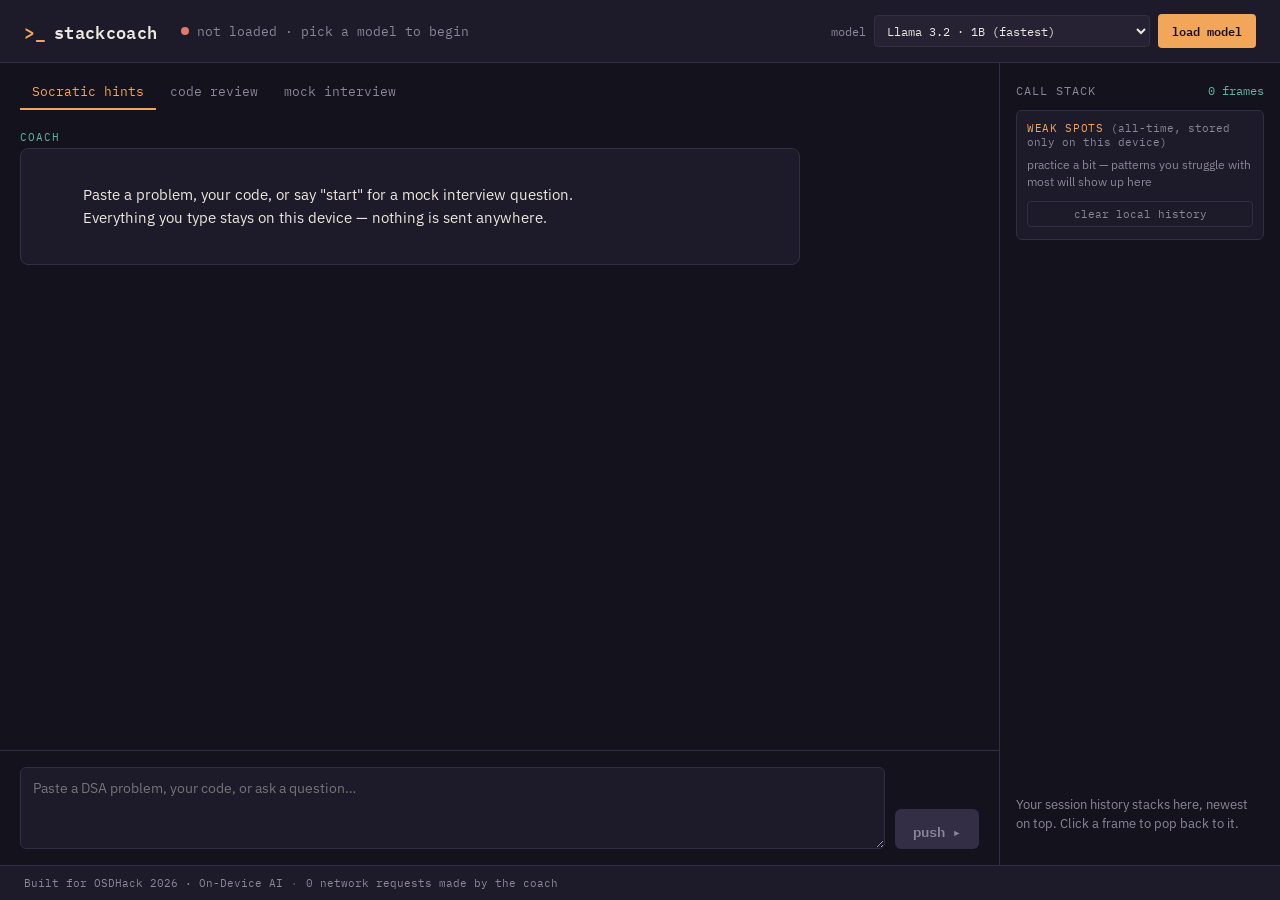
<file: index.html>
<!doctype html>
<html lang="en">
<head>
  <meta charset="utf-8" />
  <meta name="viewport" content="width=device-width, initial-scale=1" />
  <title>stackcoach — on-device DSA & interview practice</title>
  <meta name="description" content="A Socratic DSA and interview coach that runs entirely in your browser. No servers, no API keys, no data leaves your device." />
  <link rel="preconnect" href="https://fonts.googleapis.com">
  <link href="https://fonts.googleapis.com/css2?family=IBM+Plex+Mono:wght@400;500;600;700&family=IBM+Plex+Sans:wght@400;500;600&display=swap" rel="stylesheet">
  <link rel="stylesheet" href="style.css" />
</head>
<body>

  <header class="topbar">
    <div class="brand">
      <span class="brand-mark">&gt;_</span>
      <span class="brand-name">stackcoach</span>
    </div>

    <div class="status" id="status">
      <span class="status-dot" id="statusDot"></span>
      <span id="statusText">not loaded · pick a model to begin</span>
    </div>

    <div class="model-picker">
      <label for="modelSelect">model</label>
      <select id="modelSelect">
        <option value="Llama-3.2-1B-Instruct-q4f16_1-MLC">Llama 3.2 · 1B (fastest)</option>
        <option value="Qwen2.5-1.5B-Instruct-q4f16_1-MLC">Qwen 2.5 · 1.5B</option>
        <option value="Phi-3.5-mini-instruct-q4f16_1-MLC">Phi 3.5 mini · 3.8B (best quality)</option>
      </select>
      <button id="loadBtn" class="btn-load">load model</button>
    </div>
  </header>

  <main class="layout">

    <section class="workspace">
      <div class="mode-toggle" role="tablist">
        <button class="mode-btn active" data-mode="hint" role="tab">Socratic hints</button>
        <button class="mode-btn" data-mode="review" role="tab">code review</button>
        <button class="mode-btn" data-mode="interview" role="tab">mock interview</button>
      </div>

      <div class="thread" id="thread">
        <div class="msg msg-coach">
          <div class="msg-role">coach</div>
          <div class="msg-body">
            Paste a problem, your code, or say "start" for a mock interview question.
            Everything you type stays on this device — nothing is sent anywhere.
          </div>
        </div>
      </div>

      <form class="composer" id="composer">
        <textarea id="input" placeholder="Paste a DSA problem, your code, or ask a question…" rows="3"></textarea>
        <button type="submit" id="pushBtn" class="btn-push" disabled>push ▸</button>
      </form>
    </section>

    <aside class="stack-panel">
      <div class="stack-header">
        <span>call stack</span>
        <span class="stack-count" id="stackCount">0 frames</span>
      </div>

      <div class="weak-spots" id="weakSpots">
        <div class="weak-spots-title">weak spots <span class="weak-spots-hint">(all-time, stored only on this device)</span></div>
        <div class="weak-spots-list" id="weakSpotsList">
          <div class="weak-spots-empty">practice a bit — patterns you struggle with most will show up here</div>
        </div>
        <button type="button" id="clearHistory" class="btn-clear">clear local history</button>
      </div>

      <div class="stack-list" id="stackList">
        <div class="stack-empty">Your session history stacks here, newest on top. Click a frame to pop back to it.</div>
      </div>
    </aside>

  </main>

  <footer class="foot">
    <span>Built for OSDHack 2026 · On-Device AI</span>
    <span class="foot-sep">·</span>
    <span id="reqCount">0 network requests made by the coach</span>
  </footer>

  <script type="module" src="app.js"></script>
</body>
</html>
</file>
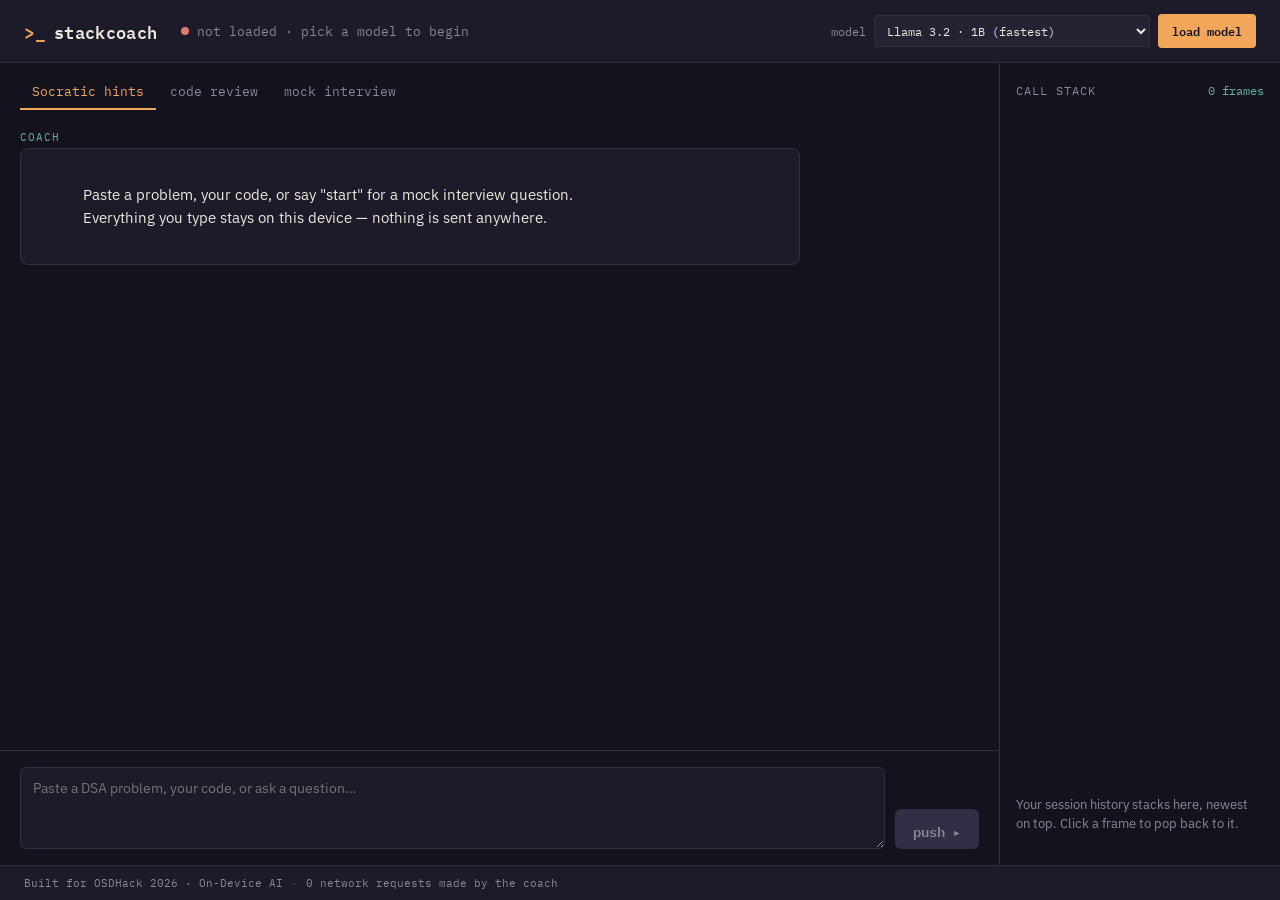
<file: files/index.html>
<!doctype html>
<html lang="en">
<head>
  <meta charset="utf-8" />
  <meta name="viewport" content="width=device-width, initial-scale=1" />
  <title>stackcoach — on-device DSA & interview practice</title>
  <meta name="description" content="A Socratic DSA and interview coach that runs entirely in your browser. No servers, no API keys, no data leaves your device." />
  <link rel="preconnect" href="https://fonts.googleapis.com">
  <link href="https://fonts.googleapis.com/css2?family=IBM+Plex+Mono:wght@400;500;600;700&family=IBM+Plex+Sans:wght@400;500;600&display=swap" rel="stylesheet">
  <link rel="stylesheet" href="style.css" />
</head>
<body>

  <header class="topbar">
    <div class="brand">
      <span class="brand-mark">&gt;_</span>
      <span class="brand-name">stackcoach</span>
    </div>

    <div class="status" id="status">
      <span class="status-dot" id="statusDot"></span>
      <span id="statusText">not loaded · pick a model to begin</span>
    </div>

    <div class="model-picker">
      <label for="modelSelect">model</label>
      <select id="modelSelect">
        <option value="Llama-3.2-1B-Instruct-q4f16_1-MLC">Llama 3.2 · 1B (fastest)</option>
        <option value="Qwen2.5-1.5B-Instruct-q4f16_1-MLC">Qwen 2.5 · 1.5B</option>
        <option value="Phi-3.5-mini-instruct-q4f16_1-MLC">Phi 3.5 mini · 3.8B (best quality)</option>
      </select>
      <button id="loadBtn" class="btn-load">load model</button>
    </div>
  </header>

  <main class="layout">

    <section class="workspace">
      <div class="mode-toggle" role="tablist">
        <button class="mode-btn active" data-mode="hint" role="tab">Socratic hints</button>
        <button class="mode-btn" data-mode="review" role="tab">code review</button>
        <button class="mode-btn" data-mode="interview" role="tab">mock interview</button>
      </div>

      <div class="thread" id="thread">
        <div class="msg msg-coach">
          <div class="msg-role">coach</div>
          <div class="msg-body">
            Paste a problem, your code, or say "start" for a mock interview question.
            Everything you type stays on this device — nothing is sent anywhere.
          </div>
        </div>
      </div>

      <form class="composer" id="composer">
        <textarea id="input" placeholder="Paste a DSA problem, your code, or ask a question…" rows="3"></textarea>
        <button type="submit" id="pushBtn" class="btn-push" disabled>push ▸</button>
      </form>
    </section>

    <aside class="stack-panel">
      <div class="stack-header">
        <span>call stack</span>
        <span class="stack-count" id="stackCount">0 frames</span>
      </div>
      <div class="stack-list" id="stackList">
        <div class="stack-empty">Your session history stacks here, newest on top. Click a frame to pop back to it.</div>
      </div>
    </aside>

  </main>

  <footer class="foot">
    <span>Built for OSDHack 2026 · On-Device AI</span>
    <span class="foot-sep">·</span>
    <span id="reqCount">0 network requests made by the coach</span>
  </footer>

  <script type="module" src="app.js"></script>
</body>
</html>
</file>
<file: style.css>
:root {
  --ink: #14121c;
  --panel: #1d1a29;
  --panel-raised: #262233;
  --line: #332e45;
  --paper: #ede7dd;
  --paper-dim: #b8b2a6;
  --amber: #f2a65a;
  --amber-dim: #c9843e;
  --teal: #5fb3a3;
  --muted: #8b8698;
  --danger: #e07a6b;

  --mono: "IBM Plex Mono", ui-monospace, monospace;
  --sans: "IBM Plex Sans", system-ui, sans-serif;
}

* { box-sizing: border-box; }

html, body {
  margin: 0;
  height: 100%;
  background: var(--ink);
  color: var(--paper);
  font-family: var(--sans);
}

body {
  display: flex;
  flex-direction: column;
  min-height: 100vh;
}

/* ---------- topbar ---------- */

.topbar {
  display: flex;
  align-items: center;
  gap: 24px;
  padding: 14px 24px;
  border-bottom: 1px solid var(--line);
  background: var(--panel);
  flex-wrap: wrap;
}

.brand {
  display: flex;
  align-items: baseline;
  gap: 8px;
  font-family: var(--mono);
  font-weight: 600;
}

.brand-mark {
  color: var(--amber);
  font-size: 1.1rem;
}

.brand-name {
  font-size: 1.05rem;
  letter-spacing: 0.02em;
}

.status {
  display: flex;
  align-items: center;
  gap: 8px;
  font-family: var(--mono);
  font-size: 0.8rem;
  color: var(--muted);
  margin-right: auto;
}

.status-dot {
  width: 8px;
  height: 8px;
  border-radius: 50%;
  background: var(--danger);
  flex-shrink: 0;
  transition: background 0.3s;
}

.status-dot.loading {
  background: var(--amber);
  animation: pulse 1s infinite ease-in-out;
}

.status-dot.ready {
  background: var(--teal);
  animation: none;
}

@keyframes pulse {
  0%, 100% { opacity: 1; }
  50% { opacity: 0.35; }
}

.model-picker {
  display: flex;
  align-items: center;
  gap: 8px;
  font-family: var(--mono);
  font-size: 0.78rem;
  color: var(--muted);
}

.model-picker select {
  background: var(--panel-raised);
  color: var(--paper);
  border: 1px solid var(--line);
  border-radius: 4px;
  padding: 6px 8px;
  font-family: var(--mono);
  font-size: 0.78rem;
}

.btn-load {
  background: var(--amber);
  color: var(--ink);
  border: none;
  border-radius: 4px;
  padding: 7px 14px;
  font-family: var(--mono);
  font-weight: 600;
  font-size: 0.78rem;
  cursor: pointer;
  transition: filter 0.15s;
}

.btn-load:hover { filter: brightness(1.1); }
.btn-load:disabled { background: var(--line); color: var(--muted); cursor: not-allowed; }

/* ---------- layout ---------- */

.layout {
  flex: 1;
  display: grid;
  grid-template-columns: 1fr 280px;
  gap: 1px;
  background: var(--line);
  min-height: 0;
}

.workspace {
  background: var(--ink);
  display: flex;
  flex-direction: column;
  min-height: 0;
}

.mode-toggle {
  display: flex;
  gap: 2px;
  padding: 12px 20px 0;
}

.mode-btn {
  background: transparent;
  border: none;
  border-bottom: 2px solid transparent;
  color: var(--muted);
  font-family: var(--mono);
  font-size: 0.8rem;
  padding: 8px 12px;
  cursor: pointer;
}

.mode-btn.active {
  color: var(--amber);
  border-bottom-color: var(--amber);
}

.thread {
  flex: 1;
  overflow-y: auto;
  padding: 20px;
  display: flex;
  flex-direction: column;
  gap: 16px;
}

.msg { max-width: 78ch; }

.msg-role {
  font-family: var(--mono);
  font-size: 0.7rem;
  text-transform: uppercase;
  letter-spacing: 0.08em;
  color: var(--muted);
  margin-bottom: 4px;
}

.msg-coach .msg-role { color: var(--teal); }
.msg-user { align-self: flex-end; }
.msg-user .msg-role { color: var(--amber); text-align: right; }

.msg-body {
  background: var(--panel);
  border: 1px solid var(--line);
  border-radius: 8px;
  padding: 12px 14px;
  line-height: 1.55;
  white-space: pre-wrap;
  font-size: 0.92rem;
}

.msg-user .msg-body {
  background: var(--panel-raised);
  border-color: var(--amber-dim);
}

.msg-body code, .msg-body pre {
  font-family: var(--mono);
  font-size: 0.85em;
}

.composer {
  display: flex;
  gap: 10px;
  padding: 16px 20px;
  border-top: 1px solid var(--line);
}

.composer textarea {
  flex: 1;
  resize: vertical;
  background: var(--panel);
  border: 1px solid var(--line);
  border-radius: 6px;
  color: var(--paper);
  padding: 10px 12px;
  font-family: var(--sans);
  font-size: 0.9rem;
  line-height: 1.4;
}

.composer textarea:focus {
  outline: 2px solid var(--amber);
  outline-offset: 1px;
}

.btn-push {
  align-self: flex-end;
  background: var(--amber);
  color: var(--ink);
  border: none;
  border-radius: 6px;
  padding: 10px 18px;
  font-family: var(--mono);
  font-weight: 600;
  font-size: 0.85rem;
  cursor: pointer;
  height: 40px;
}

.btn-push:disabled { background: var(--line); color: var(--muted); cursor: not-allowed; }

/* ---------- call stack signature panel ---------- */

.stack-panel {
  background: var(--ink);
  padding: 20px 16px;
  display: flex;
  flex-direction: column;
  min-height: 0;
}

.stack-header {
  display: flex;
  justify-content: space-between;
  align-items: baseline;
  font-family: var(--mono);
  font-size: 0.75rem;
  text-transform: uppercase;
  letter-spacing: 0.08em;
  color: var(--muted);
  margin-bottom: 12px;
}

.stack-count { color: var(--teal); text-transform: none; letter-spacing: 0; }

.weak-spots {
  border: 1px solid var(--line);
  border-radius: 6px;
  padding: 10px 10px 12px;
  margin-bottom: 14px;
  background: var(--panel);
}

.weak-spots-title {
  font-family: var(--mono);
  font-size: 0.7rem;
  text-transform: uppercase;
  letter-spacing: 0.06em;
  color: var(--amber);
  margin-bottom: 8px;
}

.weak-spots-hint {
  color: var(--muted);
  text-transform: none;
  letter-spacing: 0;
  font-size: 0.68rem;
}

.weak-spots-empty {
  color: var(--muted);
  font-size: 0.75rem;
  line-height: 1.4;
}

.weak-spots-list {
  display: flex;
  flex-direction: column;
  gap: 6px;
  margin-bottom: 10px;
}

.weak-spot-item {
  display: flex;
  align-items: center;
  gap: 8px;
  font-family: var(--mono);
  font-size: 0.72rem;
}

.weak-spot-label {
  width: 64px;
  flex-shrink: 0;
  color: var(--paper);
  text-transform: capitalize;
}

.weak-spot-bar-track {
  flex: 1;
  height: 6px;
  background: var(--panel-raised);
  border-radius: 3px;
  overflow: hidden;
}

.weak-spot-bar-fill {
  height: 100%;
  background: var(--teal);
  border-radius: 3px;
}

.weak-spot-count {
  color: var(--muted);
  width: 18px;
  text-align: right;
  flex-shrink: 0;
}

.btn-clear {
  background: transparent;
  border: 1px solid var(--line);
  color: var(--muted);
  font-family: var(--mono);
  font-size: 0.68rem;
  padding: 5px 8px;
  border-radius: 4px;
  cursor: pointer;
  width: 100%;
}

.btn-clear:hover {
  border-color: var(--danger);
  color: var(--danger);
}

.stack-list {
  flex: 1;
  overflow-y: auto;
  display: flex;
  flex-direction: column-reverse;
  gap: 8px;
}

.stack-empty {
  color: var(--muted);
  font-size: 0.8rem;
  line-height: 1.5;
  padding: 12px 0;
}

.stack-frame {
  background: var(--panel);
  border: 1px solid var(--line);
  border-left: 3px solid var(--teal);
  border-radius: 4px;
  padding: 8px 10px;
  cursor: pointer;
  font-size: 0.78rem;
}

.stack-frame:hover { border-left-color: var(--amber); }

.stack-frame-idx {
  font-family: var(--mono);
  color: var(--muted);
  font-size: 0.68rem;
}

.stack-frame-label {
  color: var(--paper);
  margin-top: 2px;
  overflow: hidden;
  text-overflow: ellipsis;
  white-space: nowrap;
}

/* ---------- footer ---------- */

.foot {
  padding: 10px 24px;
  border-top: 1px solid var(--line);
  background: var(--panel);
  font-family: var(--mono);
  font-size: 0.7rem;
  color: var(--muted);
  display: flex;
  gap: 8px;
}

.foot-sep { opacity: 0.5; }

/* ---------- responsive ---------- */

@media (max-width: 760px) {
  .layout { grid-template-columns: 1fr; }
  .stack-panel { border-top: 1px solid var(--line); max-height: 220px; }
  .topbar { gap: 12px; }
  .status { order: 3; width: 100%; }
}

/* ---------- reduced motion ---------- */

@media (prefers-reduced-motion: reduce) {
  .status-dot.loading { animation: none; }
}
</file>
<file: files/style.css>
:root {
  --ink: #14121c;
  --panel: #1d1a29;
  --panel-raised: #262233;
  --line: #332e45;
  --paper: #ede7dd;
  --paper-dim: #b8b2a6;
  --amber: #f2a65a;
  --amber-dim: #c9843e;
  --teal: #5fb3a3;
  --muted: #8b8698;
  --danger: #e07a6b;

  --mono: "IBM Plex Mono", ui-monospace, monospace;
  --sans: "IBM Plex Sans", system-ui, sans-serif;
}

* { box-sizing: border-box; }

html, body {
  margin: 0;
  height: 100%;
  background: var(--ink);
  color: var(--paper);
  font-family: var(--sans);
}

body {
  display: flex;
  flex-direction: column;
  min-height: 100vh;
}

/* ---------- topbar ---------- */

.topbar {
  display: flex;
  align-items: center;
  gap: 24px;
  padding: 14px 24px;
  border-bottom: 1px solid var(--line);
  background: var(--panel);
  flex-wrap: wrap;
}

.brand {
  display: flex;
  align-items: baseline;
  gap: 8px;
  font-family: var(--mono);
  font-weight: 600;
}

.brand-mark {
  color: var(--amber);
  font-size: 1.1rem;
}

.brand-name {
  font-size: 1.05rem;
  letter-spacing: 0.02em;
}

.status {
  display: flex;
  align-items: center;
  gap: 8px;
  font-family: var(--mono);
  font-size: 0.8rem;
  color: var(--muted);
  margin-right: auto;
}

.status-dot {
  width: 8px;
  height: 8px;
  border-radius: 50%;
  background: var(--danger);
  flex-shrink: 0;
  transition: background 0.3s;
}

.status-dot.loading {
  background: var(--amber);
  animation: pulse 1s infinite ease-in-out;
}

.status-dot.ready {
  background: var(--teal);
  animation: none;
}

@keyframes pulse {
  0%, 100% { opacity: 1; }
  50% { opacity: 0.35; }
}

.model-picker {
  display: flex;
  align-items: center;
  gap: 8px;
  font-family: var(--mono);
  font-size: 0.78rem;
  color: var(--muted);
}

.model-picker select {
  background: var(--panel-raised);
  color: var(--paper);
  border: 1px solid var(--line);
  border-radius: 4px;
  padding: 6px 8px;
  font-family: var(--mono);
  font-size: 0.78rem;
}

.btn-load {
  background: var(--amber);
  color: var(--ink);
  border: none;
  border-radius: 4px;
  padding: 7px 14px;
  font-family: var(--mono);
  font-weight: 600;
  font-size: 0.78rem;
  cursor: pointer;
  transition: filter 0.15s;
}

.btn-load:hover { filter: brightness(1.1); }
.btn-load:disabled { background: var(--line); color: var(--muted); cursor: not-allowed; }

/* ---------- layout ---------- */

.layout {
  flex: 1;
  display: grid;
  grid-template-columns: 1fr 280px;
  gap: 1px;
  background: var(--line);
  min-height: 0;
}

.workspace {
  background: var(--ink);
  display: flex;
  flex-direction: column;
  min-height: 0;
}

.mode-toggle {
  display: flex;
  gap: 2px;
  padding: 12px 20px 0;
}

.mode-btn {
  background: transparent;
  border: none;
  border-bottom: 2px solid transparent;
  color: var(--muted);
  font-family: var(--mono);
  font-size: 0.8rem;
  padding: 8px 12px;
  cursor: pointer;
}

.mode-btn.active {
  color: var(--amber);
  border-bottom-color: var(--amber);
}

.thread {
  flex: 1;
  overflow-y: auto;
  padding: 20px;
  display: flex;
  flex-direction: column;
  gap: 16px;
}

.msg { max-width: 78ch; }

.msg-role {
  font-family: var(--mono);
  font-size: 0.7rem;
  text-transform: uppercase;
  letter-spacing: 0.08em;
  color: var(--muted);
  margin-bottom: 4px;
}

.msg-coach .msg-role { color: var(--teal); }
.msg-user { align-self: flex-end; }
.msg-user .msg-role { color: var(--amber); text-align: right; }

.msg-body {
  background: var(--panel);
  border: 1px solid var(--line);
  border-radius: 8px;
  padding: 12px 14px;
  line-height: 1.55;
  white-space: pre-wrap;
  font-size: 0.92rem;
}

.msg-user .msg-body {
  background: var(--panel-raised);
  border-color: var(--amber-dim);
}

.msg-body code, .msg-body pre {
  font-family: var(--mono);
  font-size: 0.85em;
}

.composer {
  display: flex;
  gap: 10px;
  padding: 16px 20px;
  border-top: 1px solid var(--line);
}

.composer textarea {
  flex: 1;
  resize: vertical;
  background: var(--panel);
  border: 1px solid var(--line);
  border-radius: 6px;
  color: var(--paper);
  padding: 10px 12px;
  font-family: var(--sans);
  font-size: 0.9rem;
  line-height: 1.4;
}

.composer textarea:focus {
  outline: 2px solid var(--amber);
  outline-offset: 1px;
}

.btn-push {
  align-self: flex-end;
  background: var(--amber);
  color: var(--ink);
  border: none;
  border-radius: 6px;
  padding: 10px 18px;
  font-family: var(--mono);
  font-weight: 600;
  font-size: 0.85rem;
  cursor: pointer;
  height: 40px;
}

.btn-push:disabled { background: var(--line); color: var(--muted); cursor: not-allowed; }

/* ---------- call stack signature panel ---------- */

.stack-panel {
  background: var(--ink);
  padding: 20px 16px;
  display: flex;
  flex-direction: column;
  min-height: 0;
}

.stack-header {
  display: flex;
  justify-content: space-between;
  align-items: baseline;
  font-family: var(--mono);
  font-size: 0.75rem;
  text-transform: uppercase;
  letter-spacing: 0.08em;
  color: var(--muted);
  margin-bottom: 12px;
}

.stack-count { color: var(--teal); text-transform: none; letter-spacing: 0; }

.stack-list {
  flex: 1;
  overflow-y: auto;
  display: flex;
  flex-direction: column-reverse;
  gap: 8px;
}

.stack-empty {
  color: var(--muted);
  font-size: 0.8rem;
  line-height: 1.5;
  padding: 12px 0;
}

.stack-frame {
  background: var(--panel);
  border: 1px solid var(--line);
  border-left: 3px solid var(--teal);
  border-radius: 4px;
  padding: 8px 10px;
  cursor: pointer;
  font-size: 0.78rem;
}

.stack-frame:hover { border-left-color: var(--amber); }

.stack-frame-idx {
  font-family: var(--mono);
  color: var(--muted);
  font-size: 0.68rem;
}

.stack-frame-label {
  color: var(--paper);
  margin-top: 2px;
  overflow: hidden;
  text-overflow: ellipsis;
  white-space: nowrap;
}

/* ---------- footer ---------- */

.foot {
  padding: 10px 24px;
  border-top: 1px solid var(--line);
  background: var(--panel);
  font-family: var(--mono);
  font-size: 0.7rem;
  color: var(--muted);
  display: flex;
  gap: 8px;
}

.foot-sep { opacity: 0.5; }

/* ---------- responsive ---------- */

@media (max-width: 760px) {
  .layout { grid-template-columns: 1fr; }
  .stack-panel { border-top: 1px solid var(--line); max-height: 220px; }
  .topbar { gap: 12px; }
  .status { order: 3; width: 100%; }
}

/* ---------- reduced motion ---------- */

@media (prefers-reduced-motion: reduce) {
  .status-dot.loading { animation: none; }
}
</file>
